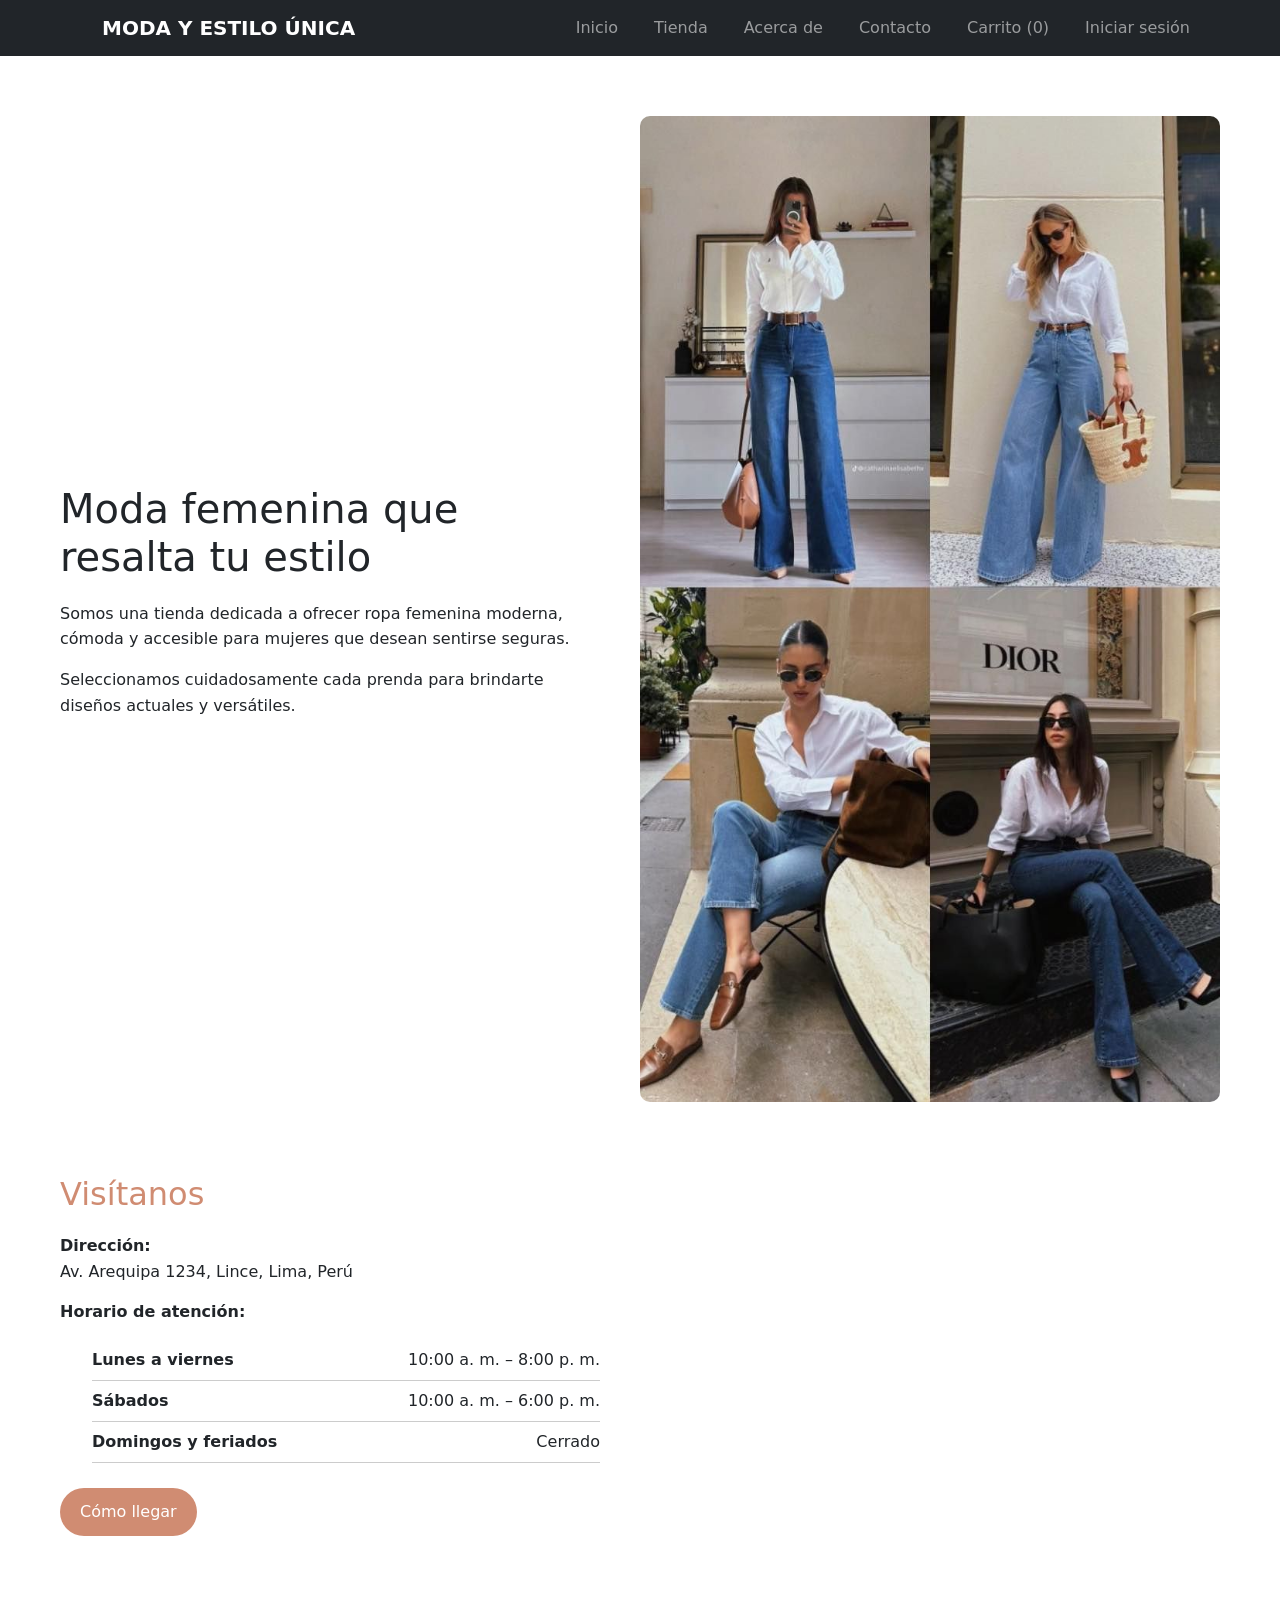
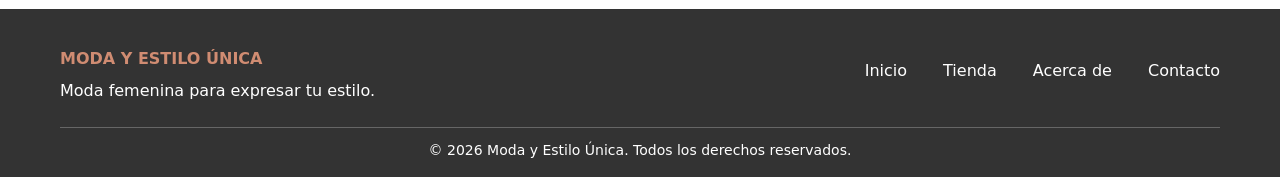
<file: acercade.html>
<!DOCTYPE html>
<html lang="es">
<head>
    <meta charset="UTF-8">
    <meta name="viewport" content="width=device-width, initial-scale=1.0">
    <title>Acerca de</title>
    <link rel="stylesheet" href="styles.css">
    <link href="https://cdn.jsdelivr.net/npm/bootstrap@5.3.0/dist/css/bootstrap.min.css" rel="stylesheet">
</head>

<body>

<!-- NAVBAR RESPONSIVE CON BOOTSTRAP -->
<nav class="navbar navbar-expand-lg navbar-dark bg-dark">
    <div class="container">

        <!-- LOGO -->
        <a class="navbar-brand fw-bold" href="index.html">
            MODA Y ESTILO ÚNICA
        </a>

        <!-- BOTÓN PARA MÓVILES -->
        <button
            class="navbar-toggler"
            type="button"
            data-bs-toggle="collapse"
            data-bs-target="#menuPrincipal"
            aria-controls="menuPrincipal"
            aria-expanded="false"
            aria-label="Abrir o cerrar menú">
            <span class="navbar-toggler-icon"></span>
        </button>

        <!-- ENLACES -->
        <div class="collapse navbar-collapse" id="menuPrincipal">
            <ul class="navbar-nav ms-auto align-items-lg-center">

                <li class="nav-item">
                    <a class="nav-link" href="index.html">Inicio</a>
                </li>

                <li class="nav-item">
                    <a class="nav-link" href="tienda.html">Tienda</a>
                </li>

                <li class="nav-item">
                    <a class="nav-link" href="acercade.html">Acerca de</a>
                </li>

                <li class="nav-item">
                    <a class="nav-link" href="contacto.html">Contacto</a>
                </li>

                <li class="nav-item">
                    <a class="nav-link" href="carrito.html">
                        Carrito (<span id="contador">0</span>)
                    </a>
                </li>

                <li class="nav-item">
                    <a class="nav-link" href="login.html">Iniciar sesión</a>
                </li>

            </ul>
        </div>

    </div>
</nav>

<section class="acerca">

    <div class="texto">
        <h1>Moda femenina que resalta tu estilo</h1>

        <p>
            Somos una tienda dedicada a ofrecer ropa femenina moderna,
            cómoda y accesible para mujeres que desean sentirse seguras.
        </p>

        <p>
            Seleccionamos cuidadosamente cada prenda para brindarte
            diseños actuales y versátiles.
        </p>
    </div>

    <img src="assets/acerca.jpg">

</section>

<section class="ubicacion">

    <div class="ubicacion-info">
        <h2>Visítanos</h2>

        <p>
            <strong>Dirección:</strong><br>
            Av. Arequipa 1234, Lince, Lima, Perú
        </p>

        <p>
            <strong>Horario de atención:</strong>
        </p>

        <ul class="horario">
            <li><span>Lunes a viernes</span> 10:00 a. m. – 8:00 p. m.</li>
            <li><span>Sábados</span> 10:00 a. m. – 6:00 p. m.</li>
            <li><span>Domingos y feriados</span> Cerrado</li>
        </ul>

        <a
            class="btn-mapa"
            href="https://www.google.com/maps?q=Av.+Arequipa+1234,+Lince,+Lima,+Peru"
            target="_blank"
            rel="noopener noreferrer">
            Cómo llegar
        </a>
    </div>

    <div class="ubicacion-mapa">
        <iframe
            src="https://www.google.com/maps?q=Av.+Arequipa+1234,+Lince,+Lima,+Peru&output=embed"
            title="Ubicación de la tienda Moda y Estilo Única en Google Maps"
            loading="lazy"
            allowfullscreen
            referrerpolicy="no-referrer-when-downgrade">
        </iframe>
    </div>

</section>

<footer class="site-footer">
    <div class="footer-content">
        <div>
            <p class="footer-brand">MODA Y ESTILO ÚNICA</p>
            <p>Moda femenina para expresar tu estilo.</p>
        </div>
        <nav class="footer-nav" aria-label="Navegación del pie de página">
            <a href="index.html">Inicio</a>
            <a href="tienda.html">Tienda</a>
            <a href="acercade.html">Acerca de</a>
            <a href="contacto.html">Contacto</a>
        </nav>
    </div>
    <p class="footer-bottom">&copy; 2026 Moda y Estilo Única. Todos los derechos reservados.</p>
</footer>

<script src="https://cdn.jsdelivr.net/npm/bootstrap@5.3.0/dist/js/bootstrap.bundle.min.js"></script>

<script src="script.js"></script>

</body>
</html>
</file>
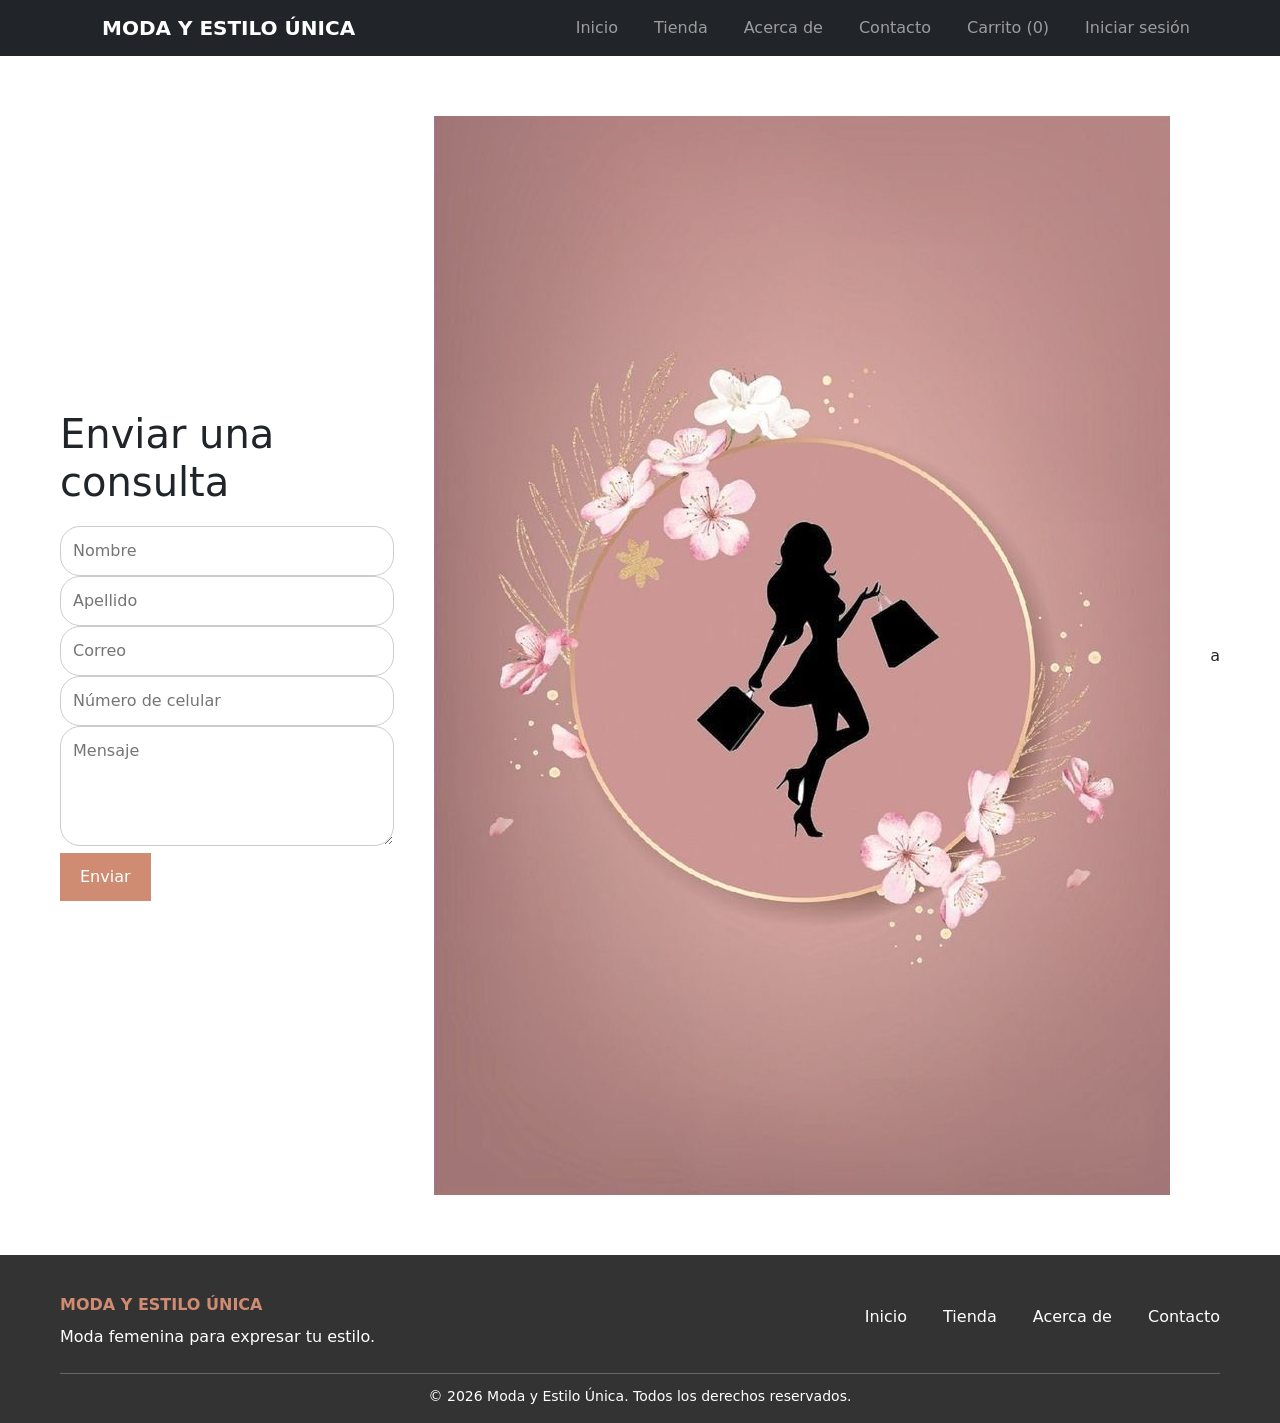
<file: contacto.html>
<!DOCTYPE html>
<html lang="es">
<head>
    <meta charset="UTF-8">
    <meta name="viewport" content="width=device-width, initial-scale=1.0">
    <title>Contacto</title>
    <link rel="stylesheet" href="styles.css">
    <link href="https://cdn.jsdelivr.net/npm/bootstrap@5.3.0/dist/css/bootstrap.min.css" rel="stylesheet">
</head>

<body>

<!-- NAVBAR RESPONSIVE CON BOOTSTRAP -->
<nav class="navbar navbar-expand-lg navbar-dark bg-dark">
    <div class="container">

        <!-- LOGO -->
        <a class="navbar-brand fw-bold" href="index.html">
            MODA Y ESTILO ÚNICA
        </a>

        <!-- BOTÓN PARA MÓVILES -->
        <button
            class="navbar-toggler"
            type="button"
            data-bs-toggle="collapse"
            data-bs-target="#menuPrincipal"
            aria-controls="menuPrincipal"
            aria-expanded="false"
            aria-label="Abrir o cerrar menú">
            <span class="navbar-toggler-icon"></span>
        </button>

        <!-- ENLACES -->
        <div class="collapse navbar-collapse" id="menuPrincipal">
            <ul class="navbar-nav ms-auto align-items-lg-center">

                <li class="nav-item">
                    <a class="nav-link" href="index.html">Inicio</a>
                </li>

                <li class="nav-item">
                    <a class="nav-link" href="tienda.html">Tienda</a>
                </li>

                <li class="nav-item">
                    <a class="nav-link" href="acercade.html">Acerca de</a>
                </li>

                <li class="nav-item">
                    <a class="nav-link" href="contacto.html">Contacto</a>
                </li>

                <li class="nav-item">
                    <a class="nav-link" href="carrito.html">
                        Carrito (<span id="contador">0</span>)
                    </a>
                </li>

                <li class="nav-item">
                    <a class="nav-link" href="login.html">Iniciar sesión</a>
                </li>

            </ul>
        </div>

    </div>
</nav>

<section class="contacto">

    <div class="formulario">
        <h1>Enviar una consulta</h1>

        <input type="text" placeholder="Nombre">
        <input type="text" placeholder="Apellido">
        <input type="email" placeholder="Correo">
        <input type="tel" placeholder="Número de celular">
        <textarea placeholder="Mensaje"></textarea>

        <button>Enviar</button>
    </div>

    <img src="assets/contacto.jpg">a

</section>

<footer class="site-footer">
    <div class="footer-content">
        <div>
            <p class="footer-brand">MODA Y ESTILO ÚNICA</p>
            <p>Moda femenina para expresar tu estilo.</p>
        </div>
        <nav class="footer-nav" aria-label="Navegación del pie de página">
            <a href="index.html">Inicio</a>
            <a href="tienda.html">Tienda</a>
            <a href="acercade.html">Acerca de</a>
            <a href="contacto.html">Contacto</a>
        </nav>
    </div>
    <p class="footer-bottom">&copy; 2026 Moda y Estilo Única. Todos los derechos reservados.</p>
</footer>

<script src="https://cdn.jsdelivr.net/npm/bootstrap@5.3.0/dist/js/bootstrap.bundle.min.js"></script>
<script src="script.js"></script>

</body>
</html>
</file>
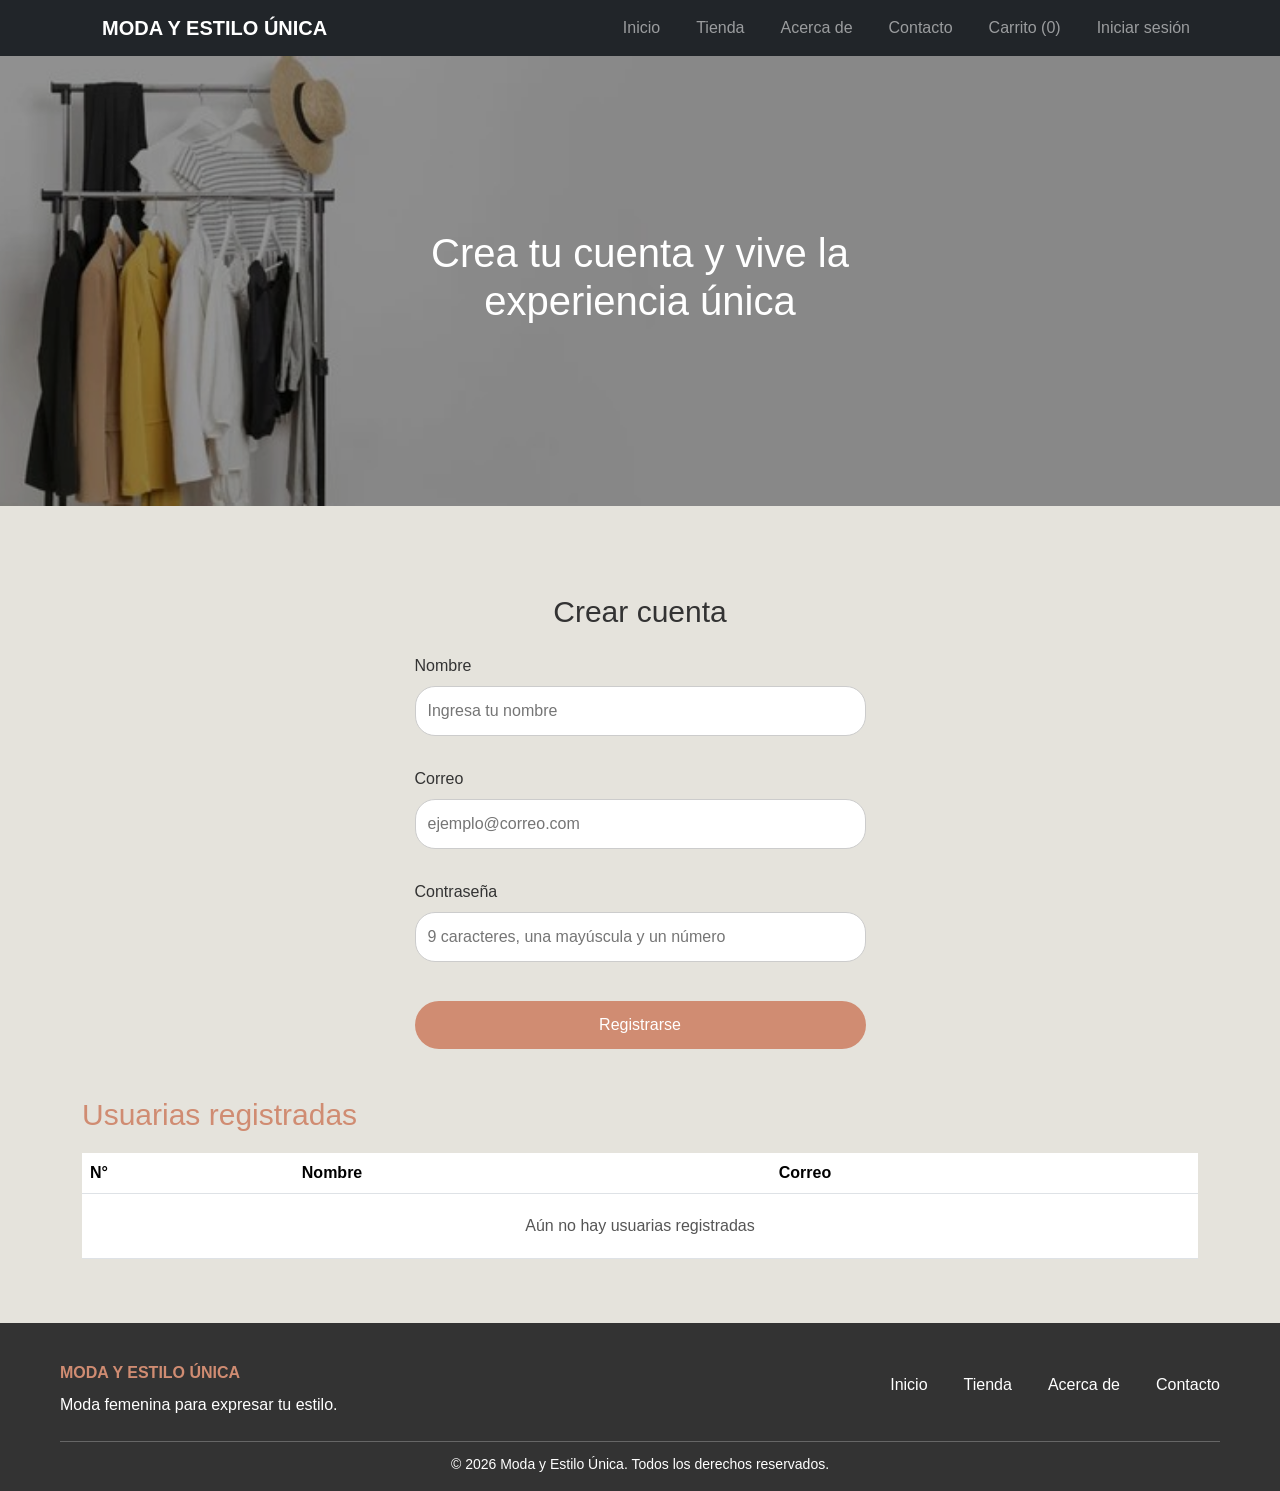
<file: login.html>
<!DOCTYPE html>
<html lang="es">
<head>
    <meta charset="UTF-8">
    <meta name="viewport" content="width=device-width, initial-scale=1.0">
    <title>Registro - Moda y Estilo Única</title>

    <link rel="stylesheet" href="https://cdn.jsdelivr.net/npm/bootstrap@5.3.3/dist/css/bootstrap.min.css">
    <link rel="stylesheet" href="styles.css">
</head>

<!-- NAVBAR RESPONSIVE CON BOOTSTRAP -->
<nav class="navbar navbar-expand-lg navbar-dark bg-dark">
    <div class="container">

        <!-- LOGO -->
        <a class="navbar-brand fw-bold" href="index.html">
            MODA Y ESTILO ÚNICA
        </a>

        <!-- BOTÓN PARA MÓVILES -->
        <button
            class="navbar-toggler"
            type="button"
            data-bs-toggle="collapse"
            data-bs-target="#menuPrincipal"
            aria-controls="menuPrincipal"
            aria-expanded="false"
            aria-label="Abrir o cerrar menú">
            <span class="navbar-toggler-icon"></span>
        </button>

        <!-- ENLACES -->
        <div class="collapse navbar-collapse" id="menuPrincipal">
            <ul class="navbar-nav ms-auto align-items-lg-center">

                <li class="nav-item">
                    <a class="nav-link" href="index.html">Inicio</a>
                </li>

                <li class="nav-item">
                    <a class="nav-link" href="tienda.html">Tienda</a>
                </li>

                <li class="nav-item">
                    <a class="nav-link" href="acercade.html">Acerca de</a>
                </li>

                <li class="nav-item">
                    <a class="nav-link" href="contacto.html">Contacto</a>
                </li>

                <li class="nav-item">
                    <a class="nav-link" href="carrito.html">
                        Carrito (<span id="contador">0</span>)
                    </a>
                </li>

                <li class="nav-item">
                    <a class="nav-link" href="login.html">Iniciar sesión</a>
                </li>

            </ul>
        </div>

    </div>
</nav>

<!-- Imagen Banner -->
<section class="imagenBannerLogin">
    <h1>Crea tu cuenta y vive la experiencia única</h1>
</section>

<!-- CONTENIDO PRINCIPAL -->
<main class="container py-5">

    <!-- FORMULARIO -->
    <section id="registro" class="row justify-content-center mb-5">
        <div class="col-lg-5 col-md-8">
            <h2 class="text-center mb-4">Crear cuenta</h2>

            <form id="formRegistro">
                <div class="mb-3">
                    <label for="nombre" class="form-label">Nombre</label>
                    <!-- id="nombre"-->
                    <input type="text" id="nombre" placeholder="Ingresa tu nombre" required>
                </div>
                <div class="mb-3">
                    <label for="correo" class="form-label">Correo</label>
                    <!-- id="correo"-->
                    <input type="email" id="correo" placeholder="ejemplo@correo.com" required>
                </div>
                <div class="mb-3">
                    <label for="password" class="form-label">Contraseña</label>
                    <input type="password" id="password"
                           placeholder="9 caracteres, una mayúscula y un número"
                           minlength="9" maxlength="9"
                           pattern="(?=.*[A-Z])(?=.*[0-9])[A-Za-z0-9]{9}"
                           title="Ingresa exactamente 9 caracteres alfanuméricos, con al menos una mayúscula y un número."
                           autocomplete="new-password" required>
                </div>
                <button type="submit" class="w-100 mt-2">Registrarse</button>
            </form>
        </div>
    </section>

    <!-- TABLA DE USUARIAS -->
    <section id="usuarios">
        <h2 style="text-align:left; margin-bottom:20px; color:#D08C72;">
            Usuarias registradas
        </h2>

        <div class="table-responsive">
            <table class="table table-hover align-middle">
                <thead style="background:#d08c72; color:white;">
                    <tr>
                        <th>N°</th>
                        <th>Nombre</th>
                        <th>Correo</th>
                    </tr>
                </thead>
                <!-- id="listaUsuarios" -->
                <tbody id="listaUsuarios">
                    <tr>
                        <td colspan="3" class="text-center" style="color:#555; padding:20px;">
                            Aún no hay usuarias registradas
                        </td>
                    </tr>
                </tbody>
            </table>
        </div>
    </section>

</main>

<footer class="site-footer">
    <div class="footer-content">
        <div>
            <p class="footer-brand">MODA Y ESTILO ÚNICA</p>
            <p>Moda femenina para expresar tu estilo.</p>
        </div>
        <nav class="footer-nav" aria-label="Navegación del pie de página">
            <a href="index.html">Inicio</a>
            <a href="tienda.html">Tienda</a>
            <a href="acercade.html">Acerca de</a>
            <a href="contacto.html">Contacto</a>
        </nav>
    </div>
    <p class="footer-bottom">&copy; 2026 Moda y Estilo Única. Todos los derechos reservados.</p>
</footer>

<script src="https://cdn.jsdelivr.net/npm/bootstrap@5.3.0/dist/js/bootstrap.bundle.min.js"></script>
<script src="script.js"></script>

</body>
</html>
</file>
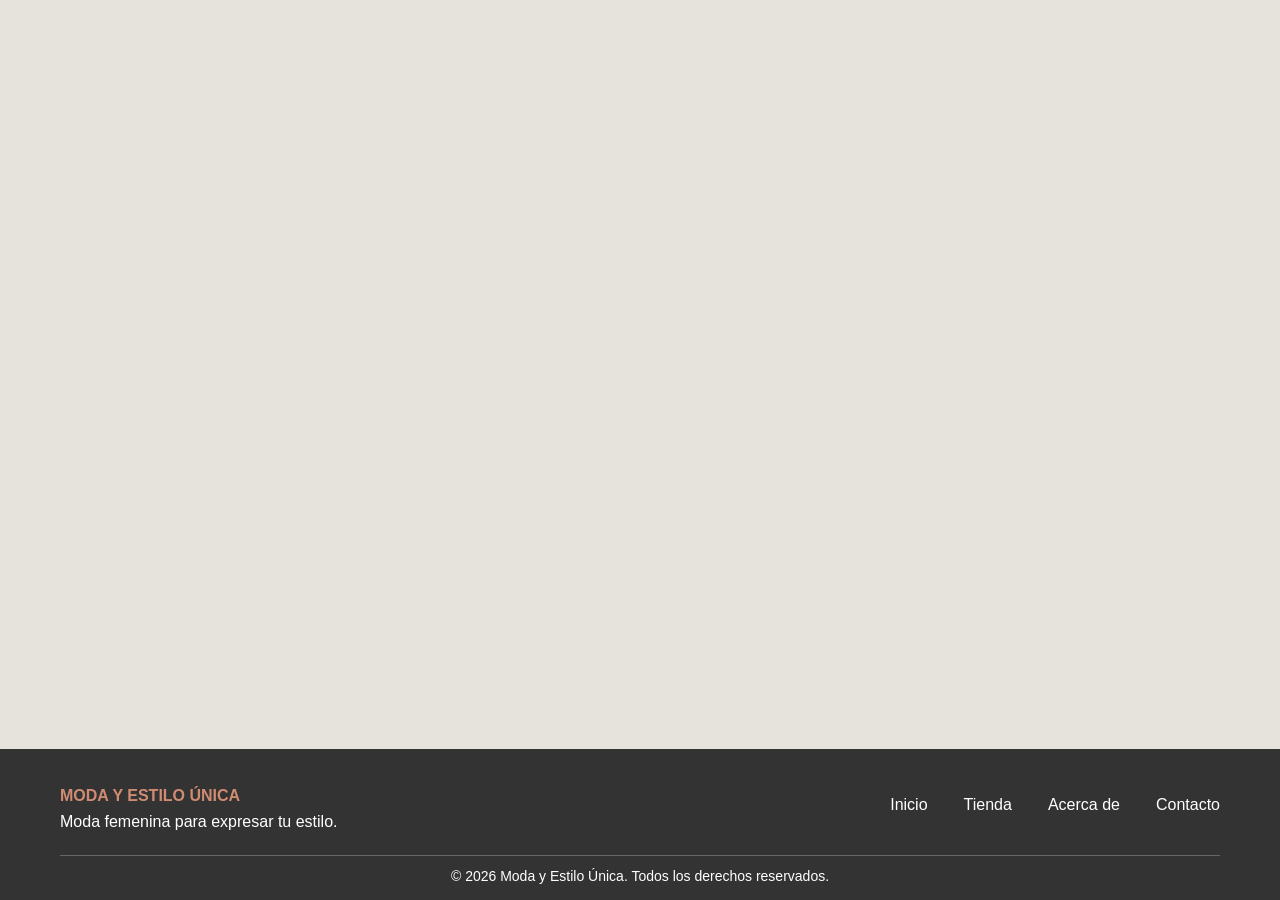
<file: producto-blusa.html>
<!DOCTYPE html>
<html lang="es">
<head>
    <meta charset="UTF-8">
    <meta name="viewport" content="width=device-width, initial-scale=1.0">
    <title>Producto - Moda y Estilo Única</title>
    <link rel="stylesheet" href="styles.css">
</head>
<body>

<footer class="site-footer">
    <div class="footer-content">
        <div>
            <p class="footer-brand">MODA Y ESTILO ÚNICA</p>
            <p>Moda femenina para expresar tu estilo.</p>
        </div>
        <nav class="footer-nav" aria-label="Navegación del pie de página">
            <a href="index.html">Inicio</a>
            <a href="tienda.html">Tienda</a>
            <a href="acercade.html">Acerca de</a>
            <a href="contacto.html">Contacto</a>
        </nav>
    </div>
    <p class="footer-bottom">&copy; 2026 Moda y Estilo Única. Todos los derechos reservados.</p>
</footer>

<script src="https://cdn.jsdelivr.net/npm/bootstrap@5.3.0/dist/js/bootstrap.bundle.min.js"></script>

</body>
</html>
</file>
<file: styles.css>
/* RESET */
* {
    margin: 0;
    padding: 0;
    box-sizing: border-box;
}

/* BODY */
body {
    font-family: 'Segoe UI', sans-serif;
    background-color: #E5E3DC;
    color: #333;
    display: flex;
    flex-direction: column;
    min-height: 100vh;
}

/* NAVBAR */
header {
    display: flex;
    justify-content: space-between;
    align-items: center;
    padding: 20px 60px;
    background-color: #E5E3DC;
}

.logo {
    color: #d08c72;
    font-weight: bold;
}

nav a {
    margin-left: 20px;
    text-decoration: none;
    color: #333;
    font-weight: 500;
}

nav a:hover {
    border-bottom: 2px solid #333;
}

/* HERO */
.hero {
    height: 450px;
    background: url("assets/banner.jpg") center/cover no-repeat;
    display: flex;
    justify-content: center;
    align-items: center;
    position: relative;
}

.hero::before {
    content: "";
    position: absolute;
    width: 100%;
    height: 100%;
    background: rgba(0, 0, 0, 0.4);
}

.hero h1 {
    position: relative;
    color: white;
    font-size: 40px;
    text-align: center;
    max-width: 600px;
}

/* Banner Login */
.imagenBannerLogin {
    height: 450px;
    background: url("assets/banner-login.jpg") center/cover no-repeat;
    display: flex;
    justify-content: center;
    align-items: center;
    position: relative;
}

.imagenBannerLogin::before {
    content: "";
    position: absolute;
    width: 100%;
    height: 100%;
    background: rgba(0, 0, 0, 0.4);
}

.imagenBannerLogin h1 {
    position: relative;
    color: white;
    font-size: 40px;
    text-align: center;
    max-width: 600px;
}

/* TITULOS */
h2 {
    text-align: center;
    margin: 40px 0 20px;
    font-size: 30px;
}

#carrito h2 {
    text-align: left;
    color: #D08C72;
}

/* PRODUCTOS */
.productos {
    display: grid;
    grid-template-columns: repeat(2, 1fr);
    gap: 25px;
    padding: 10px 30px;
}

/* INICIO index*/
.inicio-productos {
    grid-template-columns: repeat(3, 1fr);
}

/* CARD PRODUCTO */
.producto {
    background: none;
    padding: 0;
    text-align: left;
    transition: 0.3s;
}

.producto:hover {
    transform: translateY(-5px);
}

.producto img {
    width: 100%;
    aspect-ratio: 1 / 1; 
    object-fit: cover;
    border-radius: 10px;
    cursor: pointer;
    transition: 0.3s;
}

.producto img:hover {
    transform: scale(1.03);
}

/* INFO PRODUCTO */
.info {
    margin-top: 10px;
}

.info h3 {
    font-size: 16px;
    margin-bottom: 5px;
}

.info p {
    color: #555;
}

/* BOTONES */
button {
    background-color: #d08c72;
    border: none;
    padding: 12px 20px;
    border-radius: 25px;
    color: white;
    cursor: pointer;
    transition: 0.3s;
}

button:hover {
    background-color: #b8765f;
}

/* ACERCA */
.acerca {
    display: flex;
    align-items: center;
    gap: 40px;
    padding: 60px;
}

.acerca .texto {
    flex: 1;
}

.acerca h1 {
    font-size: 40px;
    margin-bottom: 20px;
}

.acerca p {
    margin-bottom: 15px;
    line-height: 1.6;
}

.acerca img {
    width: 50%;
    border-radius: 10px;
}

/* UBICACION GOOGLE MAPS */
.ubicacion {
    display: flex;
    align-items: center;
    gap: 40px;
    padding: 0 60px 60px;
}

.ubicacion-info {
    flex: 1;
}

.ubicacion-info h2 {
    text-align: left;
    margin: 0 0 20px;
    color: #d08c72;
}

.ubicacion-info p {
    margin-bottom: 15px;
    line-height: 1.6;
}

.horario {
    list-style: none;
    margin-bottom: 25px;
}

.horario li {
    display: flex;
    justify-content: space-between;
    gap: 15px;
    padding: 8px 0;
    border-bottom: 1px solid #ccc;
}

.horario li span {
    font-weight: 600;
}

.btn-mapa {
    display: inline-block;
    background-color: #d08c72;
    padding: 12px 20px;
    border-radius: 25px;
    color: white;
    text-decoration: none;
    transition: 0.3s;
}

.btn-mapa:hover {
    background-color: #b8765f;
}

.ubicacion-mapa {
    width: 50%;
}

.ubicacion-mapa iframe {
    width: 100%;
    height: 380px;
    border: none;
    border-radius: 10px;
}

/* CONTACTO */
.contacto {
    display: flex;
    align-items: center;
    gap: 40px;
    padding: 60px;
}

.formulario {
    flex: 1;
}

.formulario h1 {
    margin-bottom: 20px;
}

input, textarea {
    width: 100%;
    padding: 12px;
    margin-bottom: 15px;
    border-radius: 20px;
    border: 1px solid #ccc;
}

textarea {
    height: 120px;
}

/* CARRITO */
#carrito {
    padding: 60px;
}

#lista li {
    display: flex;
    align-items: center;
    justify-content: space-between;
    gap: 15px;
    padding: 10px 0;
    border-bottom: 1px solid #ccc;
}

#lista img {
    border-radius: 8px;
}

.pagar {
    margin-top: 30px;
    width: 300px;
    font-size: 18px;
}

/* DETALLE PRODUCTO */
.detalle {
    display: flex;
    gap: 40px;
    padding: 60px;
}

.detalle img {
    width: 50%;
    border-radius: 10px;
}

.detalle-info {
    flex: 1;
}

.detalle-info h1 {
    font-size: 30px;
    margin-bottom: 10px;
}

.detalle-info p {
    margin-bottom: 15px;
}


/* Promo descuento */
.promo-descuento {
    margin: 20px 0;
}

/* Style Total*/
#total {
    margin-top: 20px;
    font-size: 16px;
    font-weight: 400;
    line-height: 1.8;
    color: #333;
}

#total strong {
    font-size: 18px;
    font-weight: 600;
    color: #000;
}

/* FOOTER */
.site-footer {
    margin-top: auto;
    padding: 30px 60px 16px;
    background-color: #333;
    color: #fff;
}

.footer-content {
    display: flex;
    justify-content: space-between;
    align-items: center;
    gap: 24px;
    max-width: 1200px;
    margin: 0 auto;
}

.footer-brand {
    color: #d08c72;
    font-weight: bold;
}

.footer-content p {
    margin: 8px 0 0;
}

.footer-nav {
    display: flex;
    flex-wrap: wrap;
    gap: 16px;
}

.footer-nav a {
    color: #fff;
    text-decoration: none;
}

.footer-nav a:hover {
    color: #d08c72;
}

.footer-bottom {
    max-width: 1200px;
    margin: 24px auto 0;
    padding-top: 12px;
    border-top: 1px solid #666;
    text-align: center;
    font-size: 14px;
}

/* RESPONSIVE */
@media (max-width: 768px) {

    header {
        flex-direction: column;
        gap: 10px;
    }

    .site-footer {
        padding: 24px 20px 16px;
    }

    .footer-content {
        flex-direction: column;
        align-items: flex-start;
    }

    .hero h1 {
        font-size: 28px;
    }

    .productos {
        grid-template-columns: 1fr;
        padding: 20px;
    }

    .acerca {
        flex-direction: column;
        padding: 20px;
    }

    .acerca img {
        width: 100%;
    }

    .ubicacion {
        flex-direction: column;
        padding: 0 20px 20px;
    }

    .ubicacion-info h2 {
        text-align: center;
    }

    .ubicacion-mapa {
        width: 100%;
    }

    .ubicacion-mapa iframe {
        height: 300px;
    }

    .contacto {
        flex-direction: column;
        padding: 20px;
    }
}
</file>
